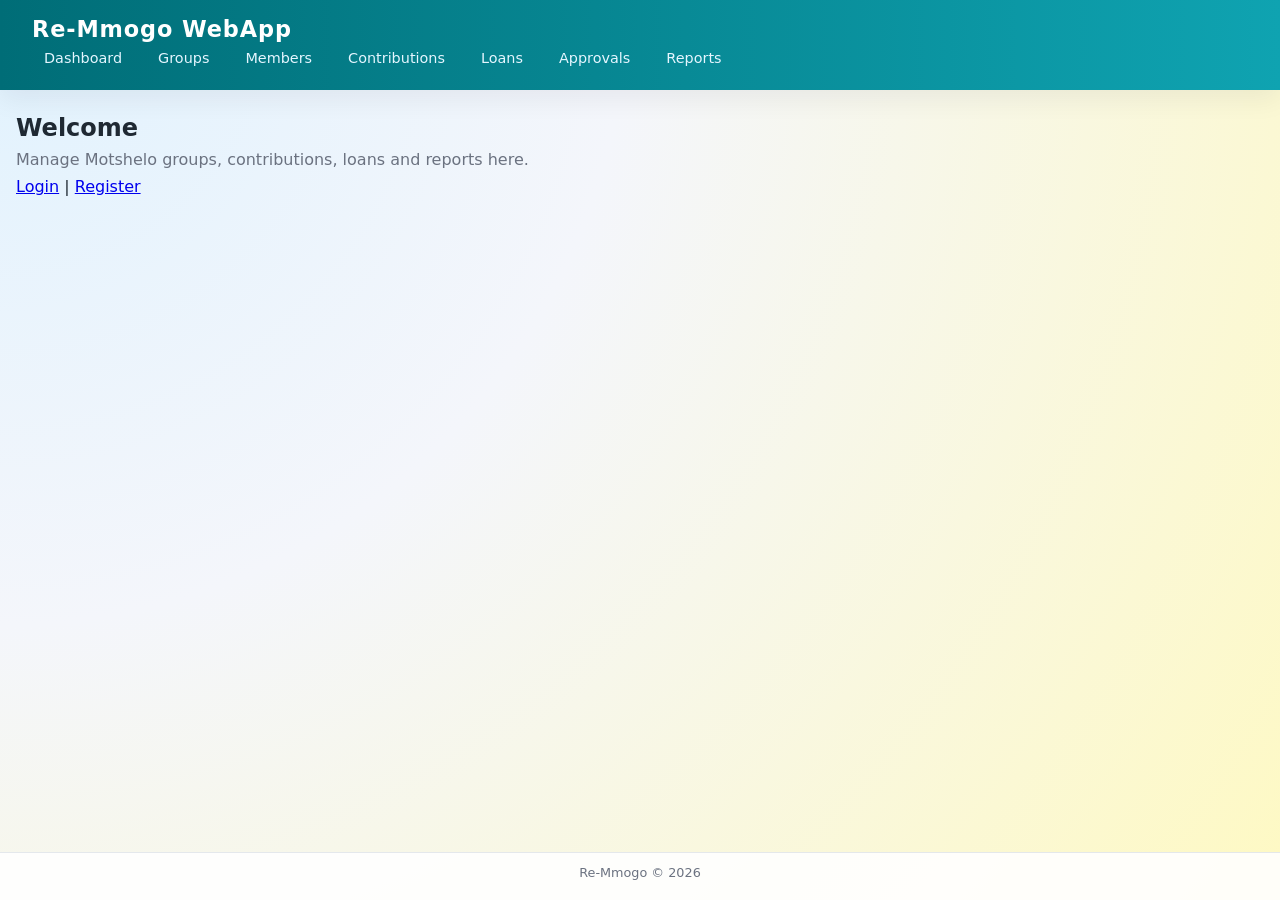
<file: ReMmogo/index.html>
<!DOCTYPE html>
<html lang="en">
<head>
  <meta charset="UTF-8">
  <meta name="viewport" content="width=device-width, initial-scale=1.0">
  <title>Re-Mmogo</title>
  <link rel="stylesheet" href="style.css">
</head>
<body>
  <header>
    <h1>Re-Mmogo WebApp</h1>
    <nav>
      <a href="dashboard.html">Dashboard</a>
      <a href="groups.html">Groups</a>
      <a href="members.html">Members</a>
      <a href="contributions.html">Contributions</a>
      <a href="loans.html">Loans</a>
      <a href="approvals.html">Approvals</a>
      <a href="reports.html">Reports</a>
    </nav>
  </header>

  <main>
    <section>
      <h2>Welcome</h2>
      <p>Manage Motshelo groups, contributions, loans and reports here.</p>
      <a href="login.html">Login</a> | <a href="register.html">Register</a>
    </section>
  </main>

  <footer>
    <p>Re-Mmogo © 2026</p>
  </footer>
</body>
</html>
</file>
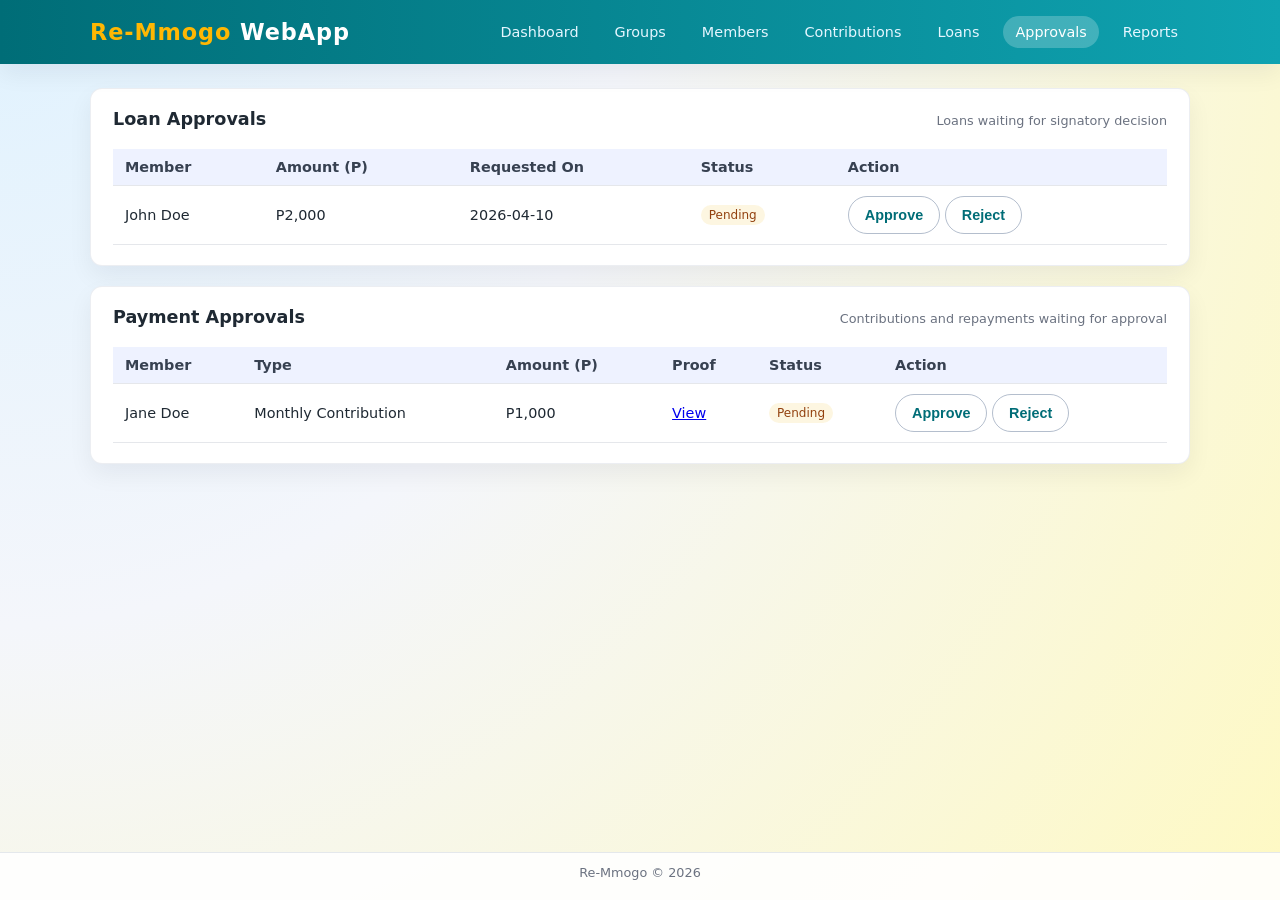
<file: ReMmogo/approval.html>
<!DOCTYPE html>
<html lang="en">
<head>
  <meta charset="UTF-8">
  <meta name="viewport" content="width=device-width, initial-scale=1.0">
  <title>Approvals - Re-Mmogo</title>
  <link rel="stylesheet" href="style.css">
</head>
<body>
  <header>
    <div class="header-inner">
      <h1><span class="brand-highlight">Re-Mmogo</span> WebApp</h1>
      <nav>
        <a href="dashboard.html">Dashboard</a>
        <a href="groups.html">Groups</a>
        <a href="members.html">Members</a>
        <a href="contributions.html">Contributions</a>
        <a href="loans.html">Loans</a>
        <a href="approvals.html" class="active">Approvals</a>
        <a href="reports.html">Reports</a>
      </nav>
    </div>
  </header>

  <main>
    <div class="main-inner">

      <!-- Loan approvals -->
      <section class="table-container">
        <div class="card-header">
          <h2>Loan Approvals</h2>
          <span>Loans waiting for signatory decision</span>
        </div>
        <table>
          <thead>
            <tr>
              <th>Member</th>
              <th>Amount (P)</th>
              <th>Requested On</th>
              <th>Status</th>
              <th>Action</th>
            </tr>
          </thead>
          <tbody>
            <!-- Example row (later from database) -->
            <tr>
              <td>John Doe</td>
              <td>P2,000</td>
              <td>2026-04-10</td>
              <td><span class="badge badge-pending">Pending</span></td>
              <td>
                <button class="button-secondary">Approve</button>
                <button class="button-secondary">Reject</button>
              </td>
            </tr>
          </tbody>
        </table>
      </section>

      <!-- Payment approvals -->
      <section class="table-container">
        <div class="card-header">
          <h2>Payment Approvals</h2>
          <span>Contributions and repayments waiting for approval</span>
        </div>
        <table>
          <thead>
            <tr>
              <th>Member</th>
              <th>Type</th>
              <th>Amount (P)</th>
              <th>Proof</th>
              <th>Status</th>
              <th>Action</th>
            </tr>
          </thead>
          <tbody>
            <!-- Example row -->
            <tr>
              <td>Jane Doe</td>
              <td>Monthly Contribution</td>
              <td>P1,000</td>
              <td><a href="#">View</a></td>
              <td><span class="badge badge-pending">Pending</span></td>
              <td>
                <button class="button-secondary">Approve</button>
                <button class="button-secondary">Reject</button>
              </td>
            </tr>
          </tbody>
        </table>
      </section>

    </div>
  </main>

  <footer>
    <p>Re-Mmogo © 2026</p>
  </footer>
</body>
</html>
</file>
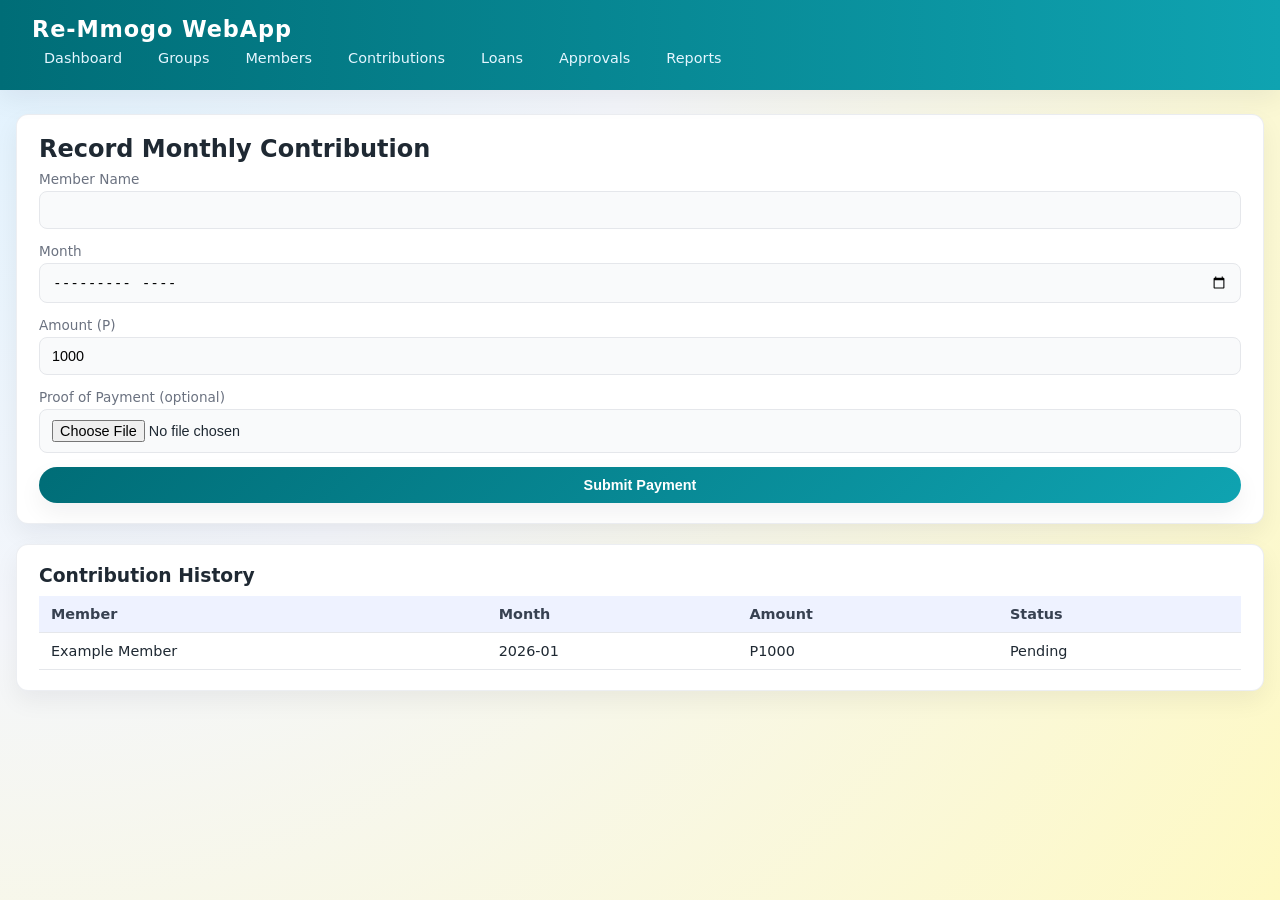
<file: ReMmogo/contributions.html>
<!DOCTYPE html>
<html lang="en">
<head>
  <meta charset="UTF-8">
  <meta name="viewport" content="width=device-width, initial-scale=1.0">
  <title>Re-Mmogo</title>
  <link rel="stylesheet" href="style.css">
</head>
<body>
  <header>
    <h1>Re-Mmogo WebApp</h1>
    <nav>
      <a href="dashboard.html">Dashboard</a>
      <a href="groups.html">Groups</a>
      <a href="members.html">Members</a>
      <a href="contributions.html">Contributions</a>
      <a href="loans.html">Loans</a>
      <a href="approvals.html">Approvals</a>
      <a href="reports.html">Reports</a>
    </nav>
  </header>

  <main>
  <section class="form-container">
    <h2>Record Monthly Contribution</h2>
    <form>
      <label for="memberName">Member Name</label>
      <input type="text" id="memberName" required>

      <label for="month">Month</label>
      <input type="month" id="month" required>

      <label for="amount">Amount (P)</label>
      <input type="number" id="amount" value="1000" required>

      <label for="proof">Proof of Payment (optional)</label>
      <input type="file" id="proof">

      <button type="submit">Submit Payment</button>
    </form>
  </section>

  <section class="table-container">
    <h3>Contribution History</h3>
    <table>
      <thead>
        <tr>
          <th>Member</th>
          <th>Month</th>
          <th>Amount</th>
          <th>Status</th>
        </tr>
      </thead>
      <tbody>
        <tr>
          <td>Example Member</td>
          <td>2026-01</td>
          <td>P1000</td>
          <td>Pending</td>
        </tr>
      </tbody>
    </table>
  </section>
</main>
</file>
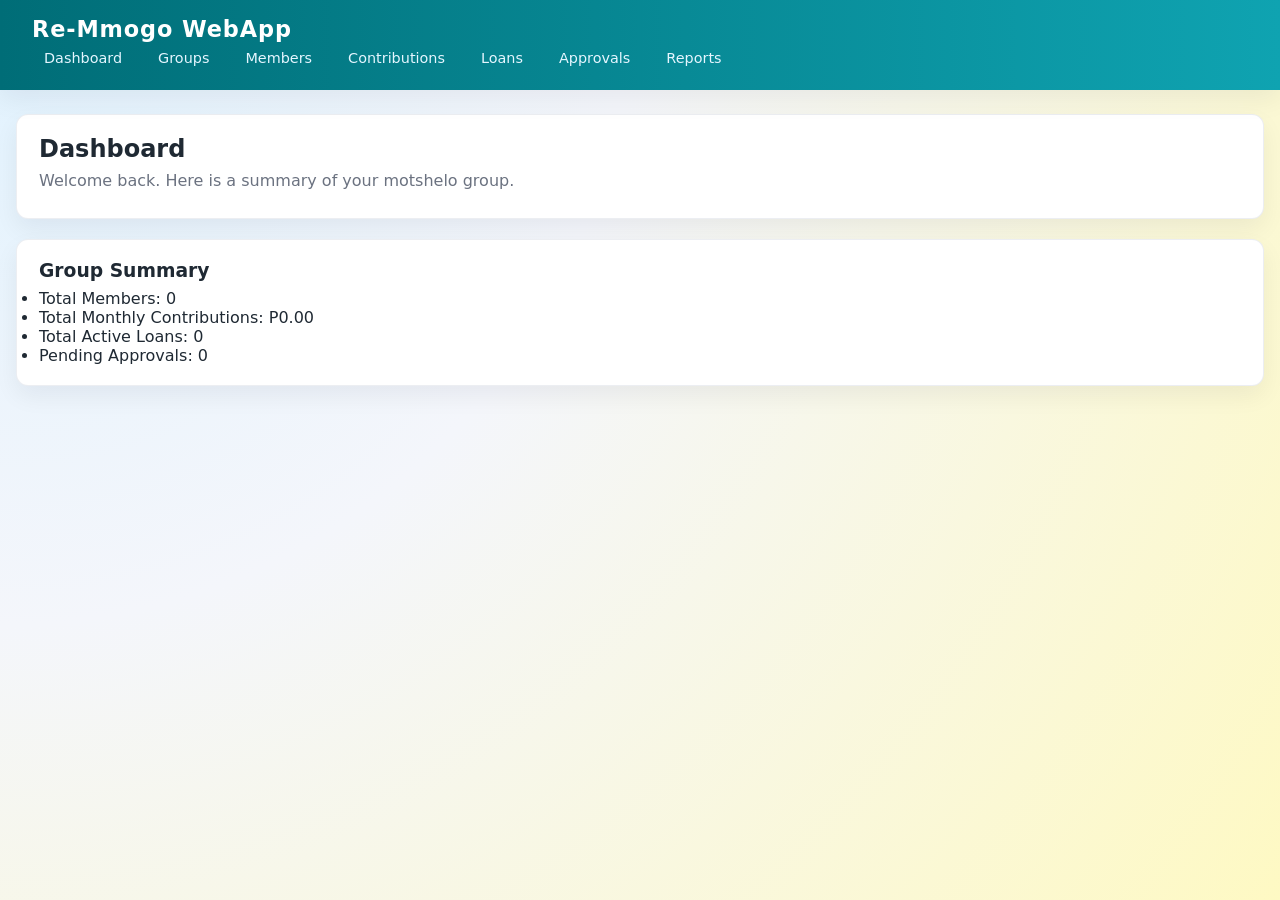
<file: ReMmogo/dashboard.html>
<!DOCTYPE html>
<html lang="en">
<head>
  <meta charset="UTF-8">
  <meta name="viewport" content="width=device-width, initial-scale=1.0">
  <title>Re-Mmogo</title>
  <link rel="stylesheet" href="style.css">
</head>
<body>
  <header>
    <h1>Re-Mmogo WebApp</h1>
    <nav>
      <a href="dashboard.html">Dashboard</a>
      <a href="groups.html">Groups</a>
      <a href="members.html">Members</a>
      <a href="contributions.html">Contributions</a>
      <a href="loans.html">Loans</a>
      <a href="approvals.html">Approvals</a>
      <a href="reports.html">Reports</a>
    </nav>
  </header>

  <main>
  <section class="card">
    <h2>Dashboard</h2>
    <p>Welcome back. Here is a summary of your motshelo group.</p>
  </section>

  <section class="card">
    <h3>Group Summary</h3>
    <ul>
      <li>Total Members: 0</li>
      <li>Total Monthly Contributions: P0.00</li>
      <li>Total Active Loans: 0</li>
      <li>Pending Approvals: 0</li>
    </ul>
  </section>
</main>
</file>
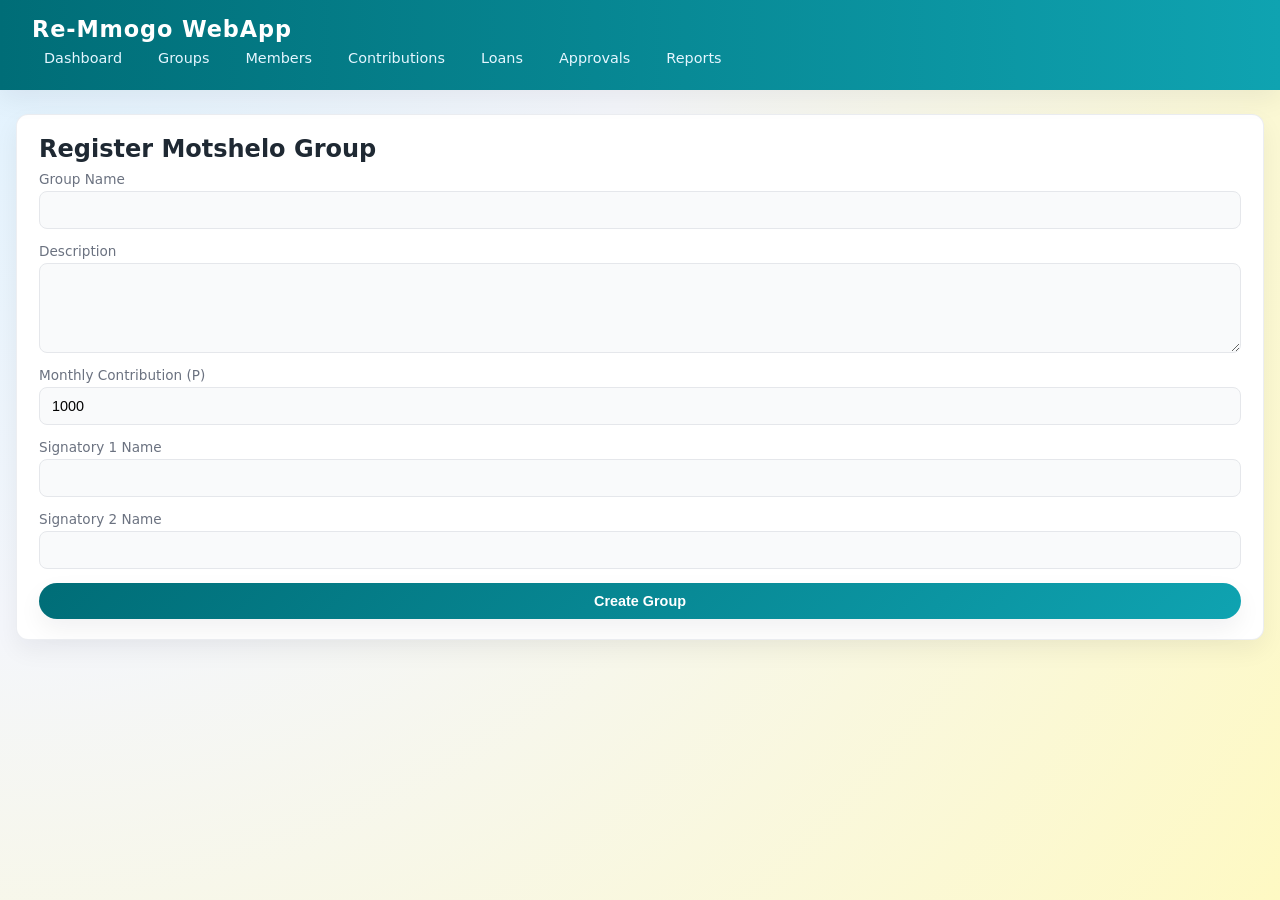
<file: ReMmogo/groups.html>
<!DOCTYPE html>
<html lang="en">
<head>
  <meta charset="UTF-8">
  <meta name="viewport" content="width=device-width, initial-scale=1.0">
  <title>Re-Mmogo</title>
  <link rel="stylesheet" href="style.css">
</head>
<body>
  <header>
    <h1>Re-Mmogo WebApp</h1>
    <nav>
      <a href="dashboard.html">Dashboard</a>
      <a href="groups.html">Groups</a>
      <a href="members.html">Members</a>
      <a href="contributions.html">Contributions</a>
      <a href="loans.html">Loans</a>
      <a href="approvals.html">Approvals</a>
      <a href="reports.html">Reports</a>
    </nav>
  </header>

  <main>
  <section class="form-container">
    <h2>Register Motshelo Group</h2>
    <form>
      <label for="groupName">Group Name</label>
      <input type="text" id="groupName" required>

      <label for="description">Description</label>
      <textarea id="description"></textarea>

      <label for="monthlyContribution">Monthly Contribution (P)</label>
      <input type="number" id="monthlyContribution" value="1000" required>

      <label for="signatory1">Signatory 1 Name</label>
      <input type="text" id="signatory1" required>

      <label for="signatory2">Signatory 2 Name</label>
      <input type="text" id="signatory2" required>

      <button type="submit">Create Group</button>
    </form>
  </section>
</main>
</file>
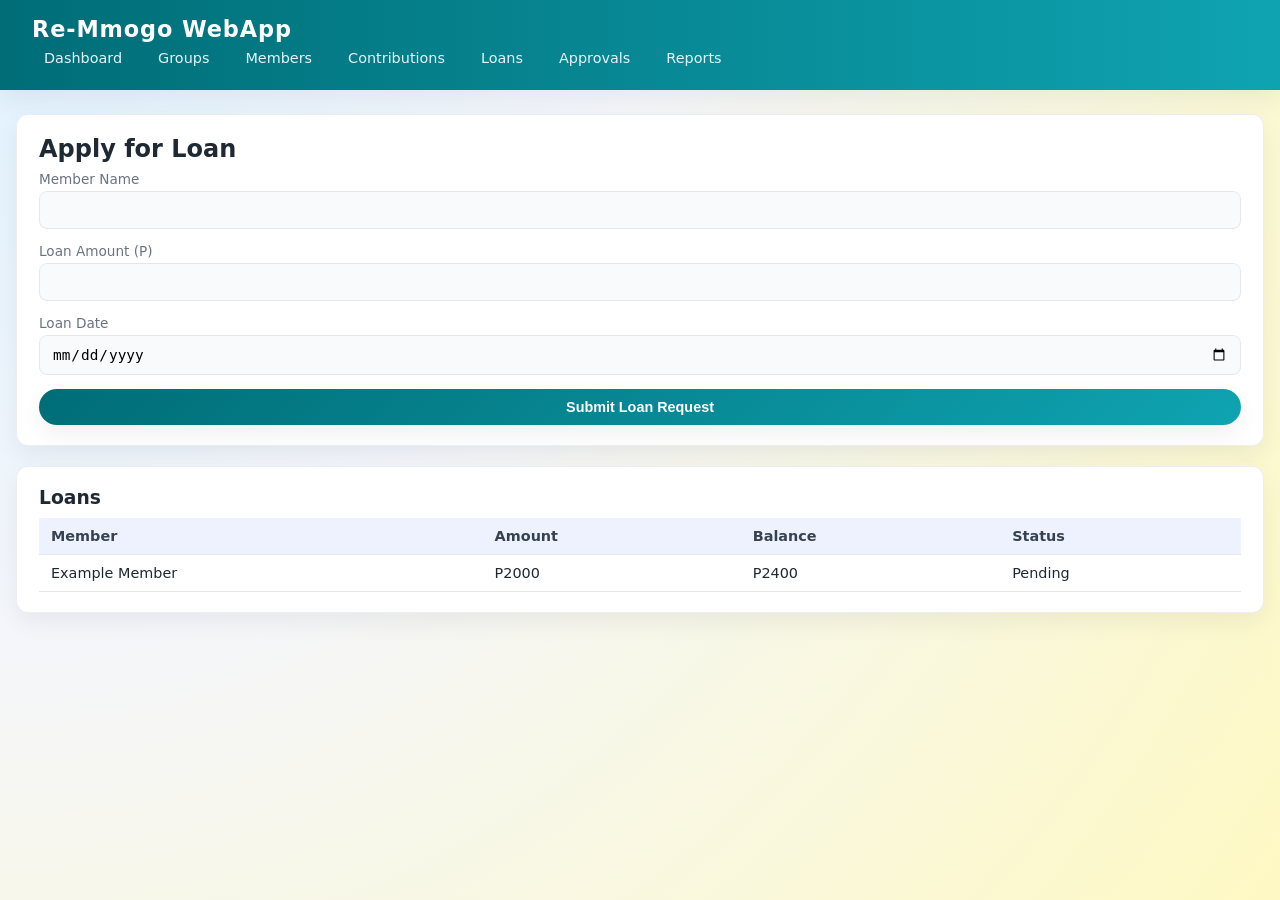
<file: ReMmogo/loans.html>
<!DOCTYPE html>
<html lang="en">
<head>
  <meta charset="UTF-8">
  <meta name="viewport" content="width=device-width, initial-scale=1.0">
  <title>Re-Mmogo</title>
  <link rel="stylesheet" href="style.css">
</head>
<body>
  <header>
    <h1>Re-Mmogo WebApp</h1>
    <nav>
      <a href="dashboard.html">Dashboard</a>
      <a href="groups.html">Groups</a>
      <a href="members.html">Members</a>
      <a href="contributions.html">Contributions</a>
      <a href="loans.html">Loans</a>
      <a href="approvals.html">Approvals</a>
      <a href="reports.html">Reports</a>
    </nav>
  </header>

  <main>
  <section class="form-container">
    <h2>Apply for Loan</h2>
    <form>
      <label for="memberName">Member Name</label>
      <input type="text" id="memberName" required>

      <label for="amount">Loan Amount (P)</label>
      <input type="number" id="amount" required>

      <label for="date">Loan Date</label>
      <input type="date" id="date" required>

      <button type="submit">Submit Loan Request</button>
    </form>
  </section>

  <section class="table-container">
    <h3>Loans</h3>
    <table>
      <thead>
        <tr>
          <th>Member</th>
          <th>Amount</th>
          <th>Balance</th>
          <th>Status</th>
        </tr>
      </thead>
      <tbody>
        <tr>
          <td>Example Member</td>
          <td>P2000</td>
          <td>P2400</td>
          <td>Pending</td>
        </tr>
      </tbody>
    </table>
  </section>
</main>
</file>
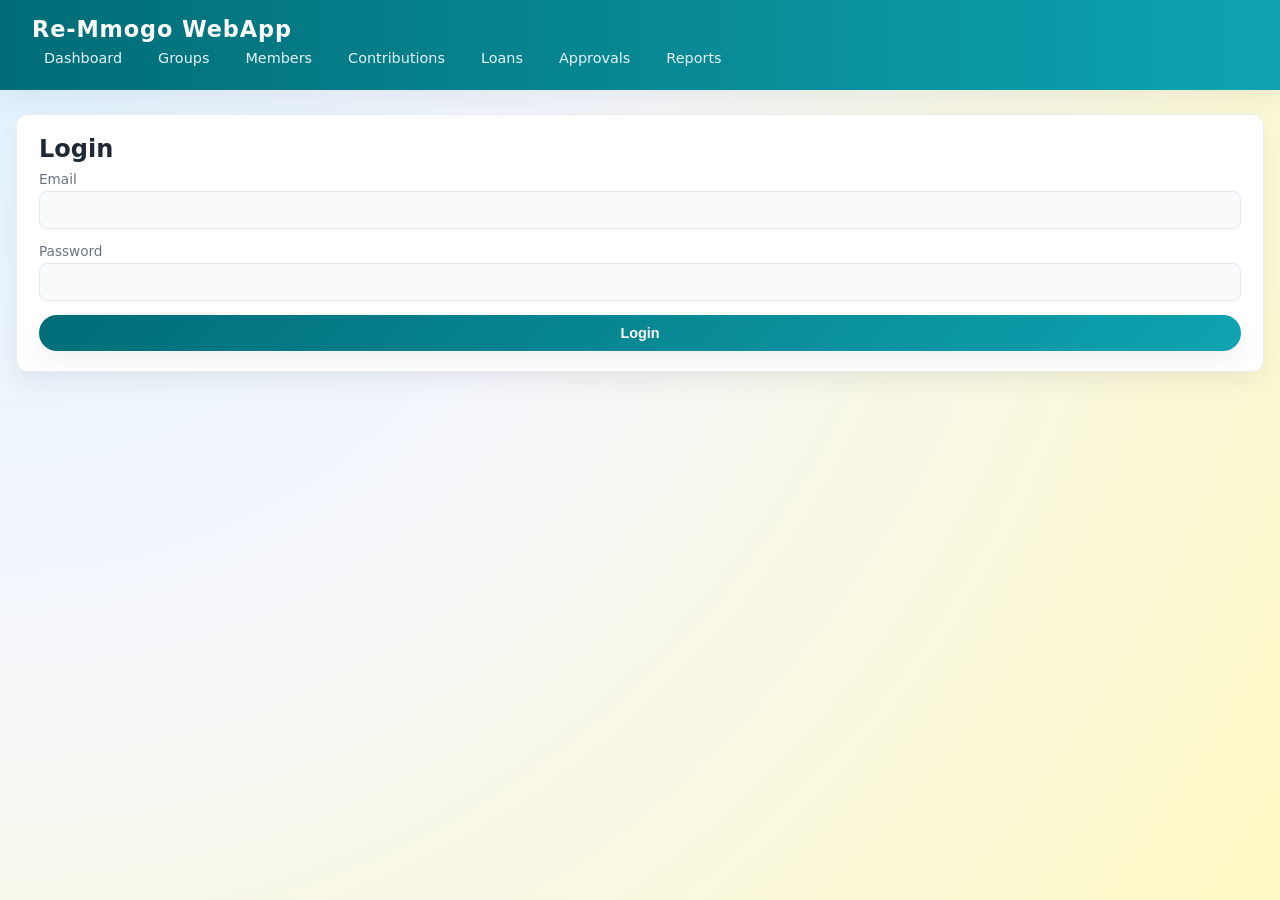
<file: ReMmogo/login.html>
<!DOCTYPE html>
<html lang="en">
<head>
  <meta charset="UTF-8">
  <meta name="viewport" content="width=device-width, initial-scale=1.0">
  <title>Re-Mmogo</title>
  <link rel="stylesheet" href="style.css">
</head>
<body>
  <header>
    <h1>Re-Mmogo WebApp</h1>
    <nav>
      <a href="dashboard.html">Dashboard</a>
      <a href="groups.html">Groups</a>
      <a href="members.html">Members</a>
      <a href="contributions.html">Contributions</a>
      <a href="loans.html">Loans</a>
      <a href="approvals.html">Approvals</a>
      <a href="reports.html">Reports</a>
    </nav>
  </header>

  <main>
  <section class="form-container">
    <h2>Login</h2>
    <form>
      <label for="email">Email</label>
      <input type="email" id="email" required>

      <label for="password">Password</label>
      <input type="password" id="password" required>

      <button type="submit">Login</button>
    </form>
  </section>
</main>
</file>
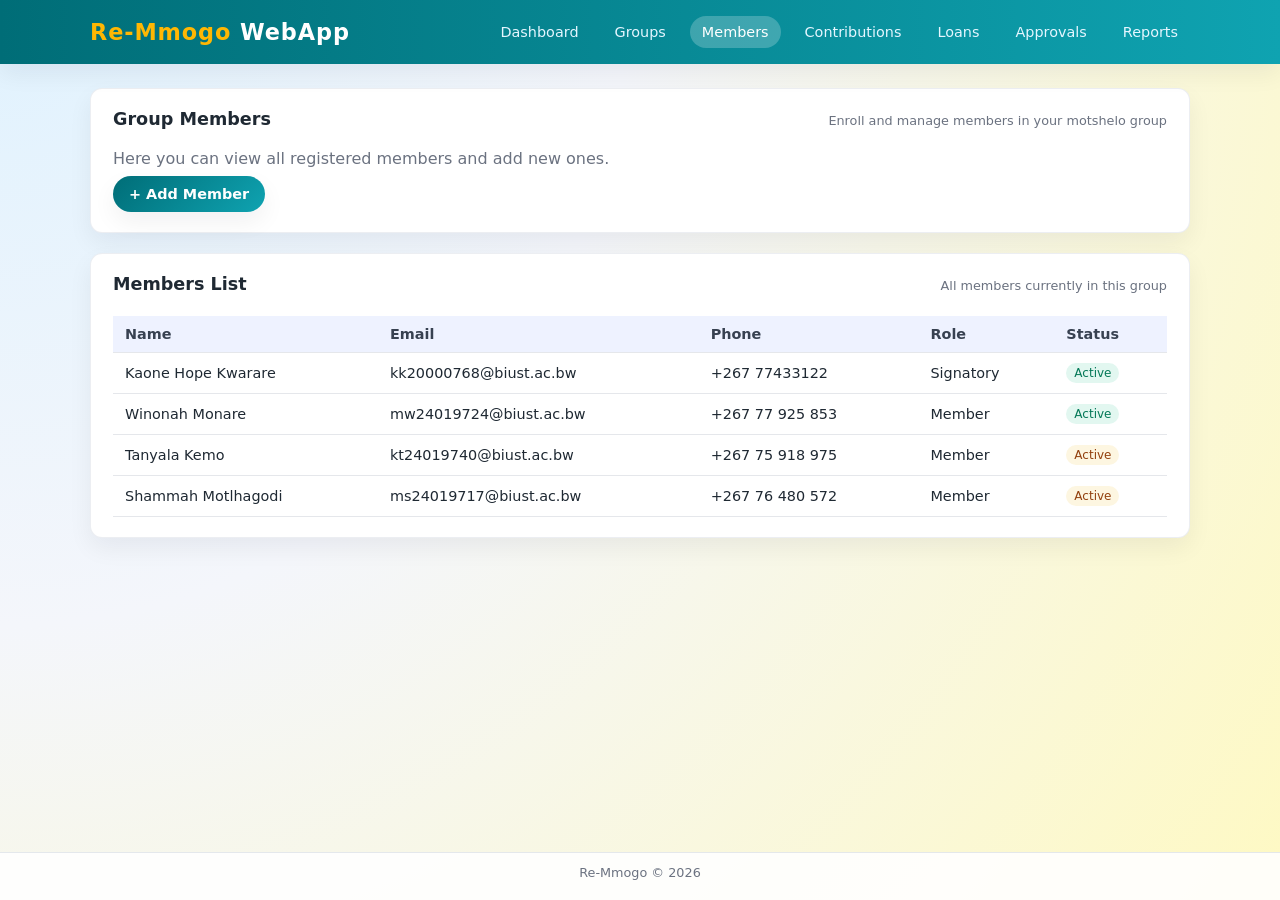
<file: ReMmogo/members.html>
<!DOCTYPE html>
<html lang="en">
<head>
  <meta charset="UTF-8">
  <meta name="viewport" content="width=device-width, initial-scale=1.0">
  <title>Members - Re-Mmogo</title>
  <link rel="stylesheet" href="style.css">
</head>
<body>
  <!-- Header and navigation -->
  <header>
    <div class="header-inner">
      <h1><span class="brand-highlight">Re-Mmogo</span> WebApp</h1>
      <nav>
        <a href="dashboard.html">Dashboard</a>
        <a href="groups.html">Groups</a>
        <a href="members.html" class="active">Members</a>
        <a href="contributions.html">Contributions</a>
        <a href="loans.html">Loans</a>
        <a href="approvals.html">Approvals</a>
        <a href="reports.html">Reports</a>
      </nav>
    </div>
  </header>

  <!-- Main content -->
  <main>
    <div class="main-inner">

      <!-- Top card with title and button -->
      <section class="card">
        <div class="card-header">
          <h2>Group Members</h2>
          <span>Enroll and manage members in your motshelo group</span>
        </div>
        <p>Here you can view all registered members and add new ones.</p>
        <a href="add-member.html" class="button-link">+ Add Member</a>
      </section>

      <!-- Members table -->
      <section class="table-container">
        <div class="card-header">
          <h3>Members List</h3>
          <span>All members currently in this group</span>
        </div>

        <table>
          <thead>
            <tr>
              <th>Name</th>
              <th>Email</th>
              <th>Phone</th>
              <th>Role</th>
              <th>Status</th>
            </tr>
          </thead>
          <tr>
            <!-- Example rows for now -->
            <tr>
              <td>Kaone Hope Kwarare</td>
              <td>kk20000768@biust.ac.bw</td>
              <td>+267 77433122</td>
              <td>Signatory</td>
              <td><span class="badge badge-success">Active</span></td>
            </tr>
            <tr>
              <td>Winonah Monare</td>
              <td>mw24019724@biust.ac.bw</td>
              <td>+267 77 925 853</td>
              <td>Member</td>
              <td><span class="badge badge-success">Active</span></td>
            </tr>
            <tr>
              <td>Tanyala Kemo</td>
              <td>kt24019740@biust.ac.bw</td>
              <td>+267  75 918 975</td>
              <td>Member</td>
              <td><span class="badge badge-pending">Active</span></td>
            </tr>
            </tr>
            <td>Shammah Motlhagodi</td>
              <td>ms24019717@biust.ac.bw</td>
              <td>+267 76 480 572</td>
              <td>Member</td>
              <td><span class="badge badge-pending">Active</span></td>
            </tr>
          </tbody>
        </table>
      </section>

    </div>
  </main>

  <footer>
    <p>Re-Mmogo © 2026</p>
  </footer>
</body>
</html>
</file>
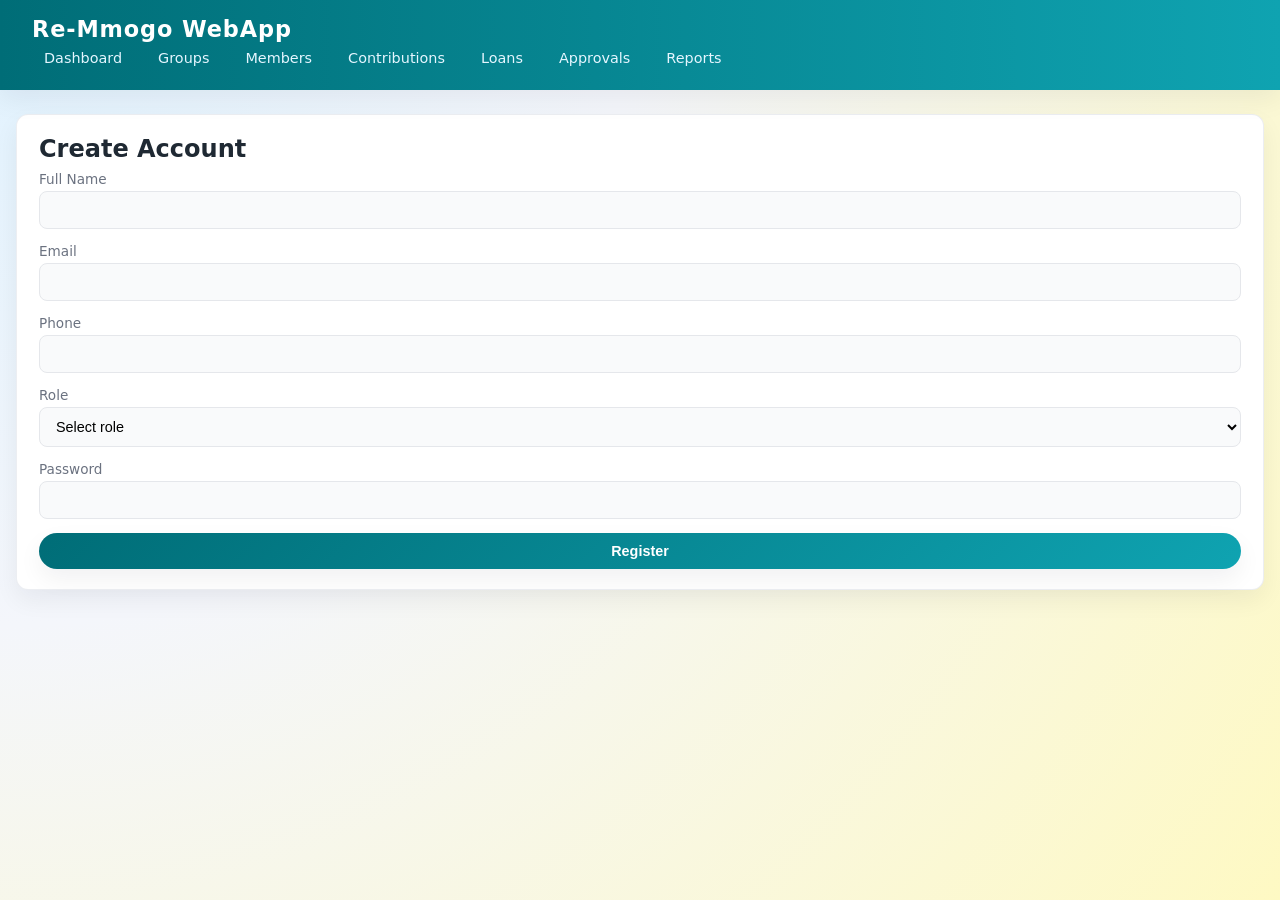
<file: ReMmogo/register.html>
<!DOCTYPE html>
<html lang="en">
<head>
  <meta charset="UTF-8">
  <meta name="viewport" content="width=device-width, initial-scale=1.0">
  <title>Re-Mmogo</title>
  <link rel="stylesheet" href="style.css">
</head>
<body>
  <header>
    <h1>Re-Mmogo WebApp</h1>
    <nav>
      <a href="dashboard.html">Dashboard</a>
      <a href="groups.html">Groups</a>
      <a href="members.html">Members</a>
      <a href="contributions.html">Contributions</a>
      <a href="loans.html">Loans</a>
      <a href="approvals.html">Approvals</a>
      <a href="reports.html">Reports</a>
    </nav>
  </header>

  <main>
  <section class="form-container">
    <h2>Create Account</h2>
    <form>
      <label for="fullName">Full Name</label>
      <input type="text" id="fullName" required>

      <label for="email">Email</label>
      <input type="email" id="email" required>

      <label for="phone">Phone</label>
      <input type="tel" id="phone">

      <label for="role">Role</label>
      <select id="role" required>
        <option value="">Select role</option>
        <option value="member">Member</option>
        <option value="signatory">Signatory</option>
      </select>

      <label for="password">Password</label>
      <input type="password" id="password" required>

      <button type="submit">Register</button>
    </form>
  </section>
</main>
</file>
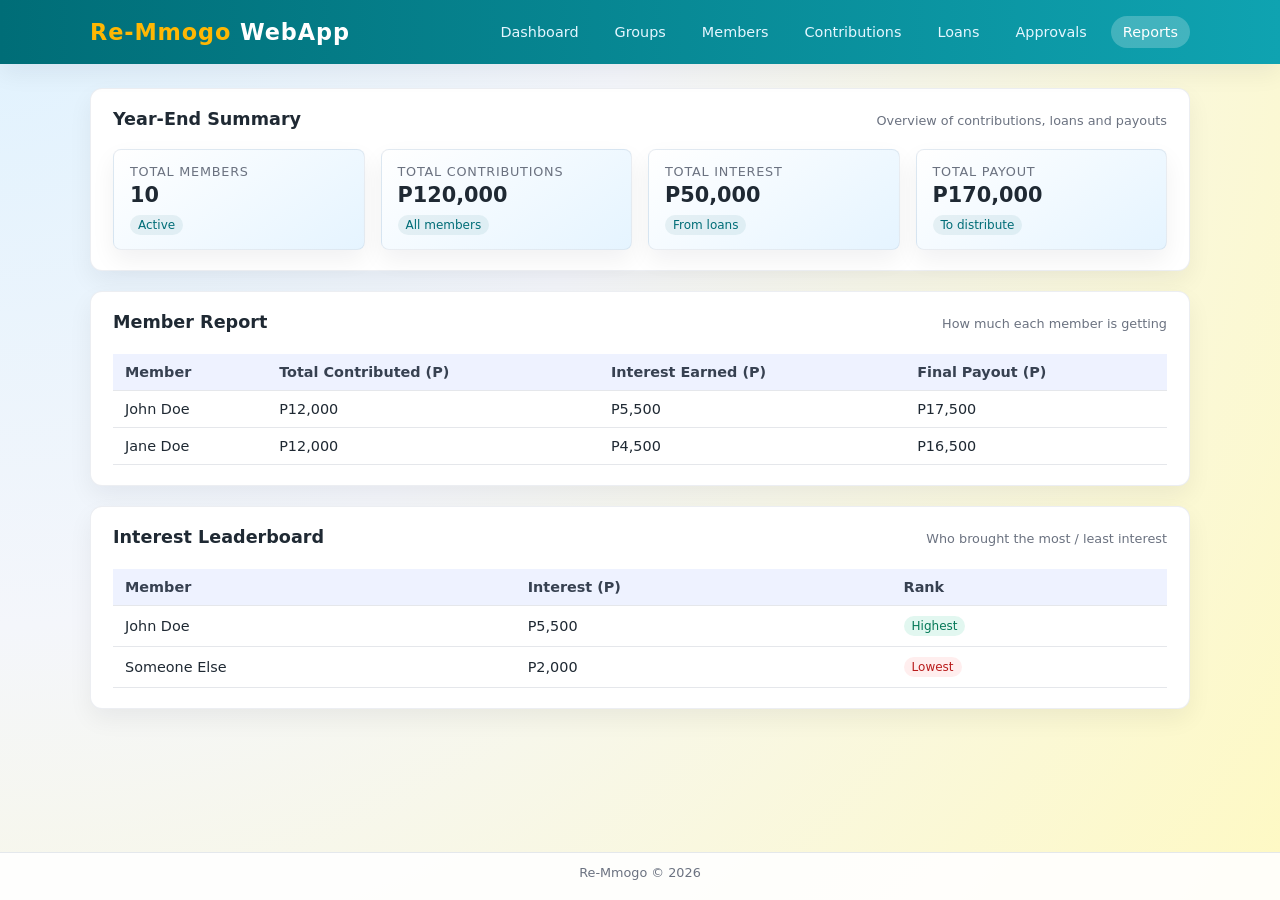
<file: ReMmogo/report.html>
<!DOCTYPE html>
<html lang="en">
<head>
  <meta charset="UTF-8">
  <meta name="viewport" content="width=device-width, initial-scale=1.0">
  <title>Reports - Re-Mmogo</title>
  <link rel="stylesheet" href="style.css">
</head>
<body>
  <header>
    <div class="header-inner">
      <h1><span class="brand-highlight">Re-Mmogo</span> WebApp</h1>
      <nav>
        <a href="dashboard.html">Dashboard</a>
        <a href="groups.html">Groups</a>
        <a href="members.html">Members</a>
        <a href="contributions.html">Contributions</a>
        <a href="loans.html">Loans</a>
        <a href="approvals.html">Approvals</a>
        <a href="reports.html" class="active">Reports</a>
      </nav>
    </div>
  </header>

  <main>
    <div class="main-inner">

      <!-- Summary cards -->
      <section class="card">
        <div class="card-header">
          <h2>Year-End Summary</h2>
          <span>Overview of contributions, loans and payouts</span>
        </div>
        <div class="summary-grid">
          <div class="summary-card">
            <div class="summary-label">Total Members</div>
            <div class="summary-value">10</div>
            <div class="summary-chip">Active</div>
          </div>
          <div class="summary-card">
            <div class="summary-label">Total Contributions</div>
            <div class="summary-value">P120,000</div>
            <div class="summary-chip">All members</div>
          </div>
          <div class="summary-card">
            <div class="summary-label">Total Interest</div>
            <div class="summary-value">P50,000</div>
            <div class="summary-chip">From loans</div>
          </div>
          <div class="summary-card">
            <div class="summary-label">Total Payout</div>
            <div class="summary-value">P170,000</div>
            <div class="summary-chip">To distribute</div>
          </div>
        </div>
      </section>

      <!-- Member report -->
      <section class="table-container">
        <div class="card-header">
          <h3>Member Report</h3>
          <span>How much each member is getting</span>
        </div>
        <table>
          <thead>
            <tr>
              <th>Member</th>
              <th>Total Contributed (P)</th>
              <th>Interest Earned (P)</th>
              <th>Final Payout (P)</th>
            </tr>
          </thead>
          <tbody>
            <tr>
              <td>John Doe</td>
              <td>P12,000</td>
              <td>P5,500</td>
              <td>P17,500</td>
            </tr>
            <tr>
              <td>Jane Doe</td>
              <td>P12,000</td>
              <td>P4,500</td>
              <td>P16,500</td>
            </tr>
          </tbody>
        </table>
      </section>

      <!-- Interest leaderboard -->
      <section class="table-container">
        <div class="card-header">
          <h3>Interest Leaderboard</h3>
          <span>Who brought the most / least interest</span>
        </div>
        <table>
          <thead>
            <tr>
              <th>Member</th>
              <th>Interest (P)</th>
              <th>Rank</th>
            </tr>
          </thead>
          <tbody>
            <tr>
              <td>John Doe</td>
              <td>P5,500</td>
              <td><span class="badge badge-success">Highest</span></td>
            </tr>
            <tr>
              <td>Someone Else</td>
              <td>P2,000</td>
              <td><span class="badge badge-danger">Lowest</span></td>
            </tr>
          </tbody>
        </table>
      </section>

    </div>
  </main>

  <footer>
    <p>Re-Mmogo © 2026</p>
  </footer>
</body>
</html>
</file>
<file: ReMmogo/style.css>
/* ===== Global reset & base ===== */
* {
  box-sizing: border-box;
  margin: 0;
  padding: 0;
}

:root {
  --primary: #006d77;
  --primary-light: #0fa3b1;
  --accent: #ffb703;
  --bg: #f4f6fb;
  --card-bg: #ffffff;
  --text-main: #1f2933;
  --text-muted: #6b7280;
  --border-soft: #e5e7eb;
  --radius-lg: 12px;
  --radius-md: 8px;
  --shadow-soft: 0 10px 25px rgba(15, 23, 42, 0.06);
  --shadow-strong: 0 18px 40px rgba(15, 23, 42, 0.12);
}

body {
  font-family: system-ui, -apple-system, BlinkMacSystemFont, "Segoe UI", sans-serif;
  background: radial-gradient(circle at top left, #e0f2fe, #f4f6fb 40%, #fef9c3);
  color: var(--text-main);
  min-height: 100vh;
  display: flex;
  flex-direction: column;
}

/* ===== Layout ===== */
header {
  background: linear-gradient(90deg, var(--primary), var(--primary-light));
  color: white;
  padding: 16px 32px;
  box-shadow: var(--shadow-soft);
  position: sticky;
  top: 0;
  z-index: 10;
}

.header-inner {
  max-width: 1100px;
  margin: 0 auto;
  display: flex;
  align-items: center;
  justify-content: space-between;
}

header h1 {
  font-size: 1.4rem;
  letter-spacing: 0.04em;
}

.brand-highlight {
  color: var(--accent);
  font-weight: 700;
}

nav {
  display: flex;
  align-items: center;
  gap: 12px;
}

nav a {
  color: #e5f6ff;
  text-decoration: none;
  font-size: 0.9rem;
  padding: 8px 12px;
  border-radius: 999px;
  transition: background 0.2s ease, transform 0.1s ease;
}

nav a:hover {
  background: rgba(255, 255, 255, 0.12);
  transform: translateY(-1px);
}

nav a.active {
  background: rgba(255, 255, 255, 0.22);
  color: #ffffff;
}

/* Mobile nav toggle (basic) */
.nav-toggle {
  display: none;
}

/* Main content wrapper */
main {
  flex: 1;
  padding: 24px 16px 32px;
}

.main-inner {
  max-width: 1100px;
  margin: 0 auto;
}

/* ===== Cards & containers ===== */
.card,
.form-container,
.table-container {
  background: var(--card-bg);
  padding: 20px 22px;
  margin-bottom: 20px;
  border-radius: var(--radius-lg);
  box-shadow: var(--shadow-soft);
  border: 1px solid rgba(148, 163, 184, 0.18);
}

.card-header {
  display: flex;
  align-items: baseline;
  justify-content: space-between;
  margin-bottom: 12px;
}

.card-header h2,
.card-header h3 {
  font-size: 1.1rem;
}

.card-header span {
  font-size: 0.8rem;
  color: var(--text-muted);
}

/* Dashboard summary cards */
.summary-grid {
  display: grid;
  grid-template-columns: repeat(auto-fit, minmax(190px, 1fr));
  gap: 16px;
  margin-top: 8px;
}

.summary-card {
  background: linear-gradient(145deg, #ffffff, #e5f4ff);
  border-radius: var(--radius-md);
  padding: 14px 16px;
  box-shadow: var(--shadow-soft);
  border: 1px solid rgba(148, 163, 184, 0.2);
  display: flex;
  flex-direction: column;
  gap: 4px;
}

.summary-label {
  font-size: 0.8rem;
  color: var(--text-muted);
  text-transform: uppercase;
  letter-spacing: 0.06em;
}

.summary-value {
  font-size: 1.3rem;
  font-weight: 700;
}

.summary-chip {
  align-self: flex-start;
  margin-top: 4px;
  font-size: 0.75rem;
  padding: 3px 8px;
  border-radius: 999px;
  background: rgba(0, 109, 119, 0.08);
  color: var(--primary);
}

/* ===== Typography ===== */
h2,
h3 {
  margin-bottom: 8px;
}

p {
  margin-bottom: 8px;
  color: var(--text-muted);
}

/* ===== Forms ===== */
form {
  display: flex;
  flex-direction: column;
}

label {
  font-size: 0.85rem;
  color: var(--text-muted);
  margin-bottom: 4px;
}

input,
textarea,
select {
  padding: 10px 12px;
  margin-bottom: 14px;
  border-radius: 8px;
  border: 1px solid var(--border-soft);
  font-size: 0.9rem;
  outline: none;
  background-color: #f9fafb;
  transition: border-color 0.15s ease, box-shadow 0.15s ease, background 0.15s ease;
}

input:focus,
textarea:focus,
select:focus {
  border-color: var(--primary-light);
  background-color: #ffffff;
  box-shadow: 0 0 0 3px rgba(15, 163, 177, 0.15);
}

textarea {
  min-height: 90px;
  resize: vertical;
}

/* ===== Buttons & links ===== */
button,
.button-link {
  display: inline-flex;
  align-items: center;
  justify-content: center;
  gap: 6px;
  padding: 10px 16px;
  border-radius: 999px;
  border: none;
  cursor: pointer;
  font-size: 0.9rem;
  font-weight: 600;
  background: linear-gradient(135deg, var(--primary), var(--primary-light));
  color: white;
  box-shadow: var(--shadow-soft);
  transition: transform 0.1s ease, box-shadow 0.1s ease, filter 0.1s ease;
  text-decoration: none;
}

button:hover,
.button-link:hover {
  transform: translateY(-1px);
  box-shadow: var(--shadow-strong);
  filter: brightness(1.02);
}

button:active,
.button-link:active {
  transform: translateY(0);
  box-shadow: var(--shadow-soft);
}

/* Secondary / ghost buttons */
.button-secondary {
  background: transparent;
  color: var(--primary);
  border: 1px solid rgba(148, 163, 184, 0.7);
  box-shadow: none;
}

.button-secondary:hover {
  background: rgba(148, 163, 184, 0.1);
}

/* Small badges & status pills */
.badge {
  display: inline-block;
  padding: 3px 8px;
  border-radius: 999px;
  font-size: 0.75rem;
}

.badge-success {
  background: rgba(16, 185, 129, 0.12);
  color: #047857;
}

.badge-pending {
  background: rgba(234, 179, 8, 0.12);
  color: #92400e;
}

.badge-danger {
  background: rgba(248, 113, 113, 0.12);
  color: #b91c1c;
}

/* ===== Tables ===== */
.table-container h3 {
  margin-bottom: 10px;
}

table {
  width: 100%;
  border-collapse: collapse;
  font-size: 0.9rem;
}

thead {
  background: #eef2ff;
}

th,
td {
  padding: 10px 12px;
  border-bottom: 1px solid var(--border-soft);
}

th {
  text-align: left;
  font-weight: 600;
  color: #374151;
}

tbody tr:hover {
  background: #f9fafb;
}

/* ===== Footer ===== */
footer {
  text-align: center;
  padding: 12px;
  background: rgba(255, 255, 255, 0.9);
  font-size: 0.8rem;
  color: var(--text-muted);
  border-top: 1px solid rgba(148, 163, 184, 0.25);
}

/* ===== Auth pages tweak ===== */
.auth-wrapper {
  max-width: 420px;
  margin: 24px auto;
}

/* ===== Responsive ===== */
@media (max-width: 768px) {
  header {
    padding: 12px 16px;
  }

  .header-inner {
    flex-direction: column;
    align-items: flex-start;
    gap: 8px;
  }

  nav {
    flex-wrap: wrap;
  }

  nav a {
    padding: 6px 10px;
    font-size: 0.8rem;
  }

  .card,
  .form-container,
  .table-container {
    padding: 16px 14px;
  }
}
</file>
